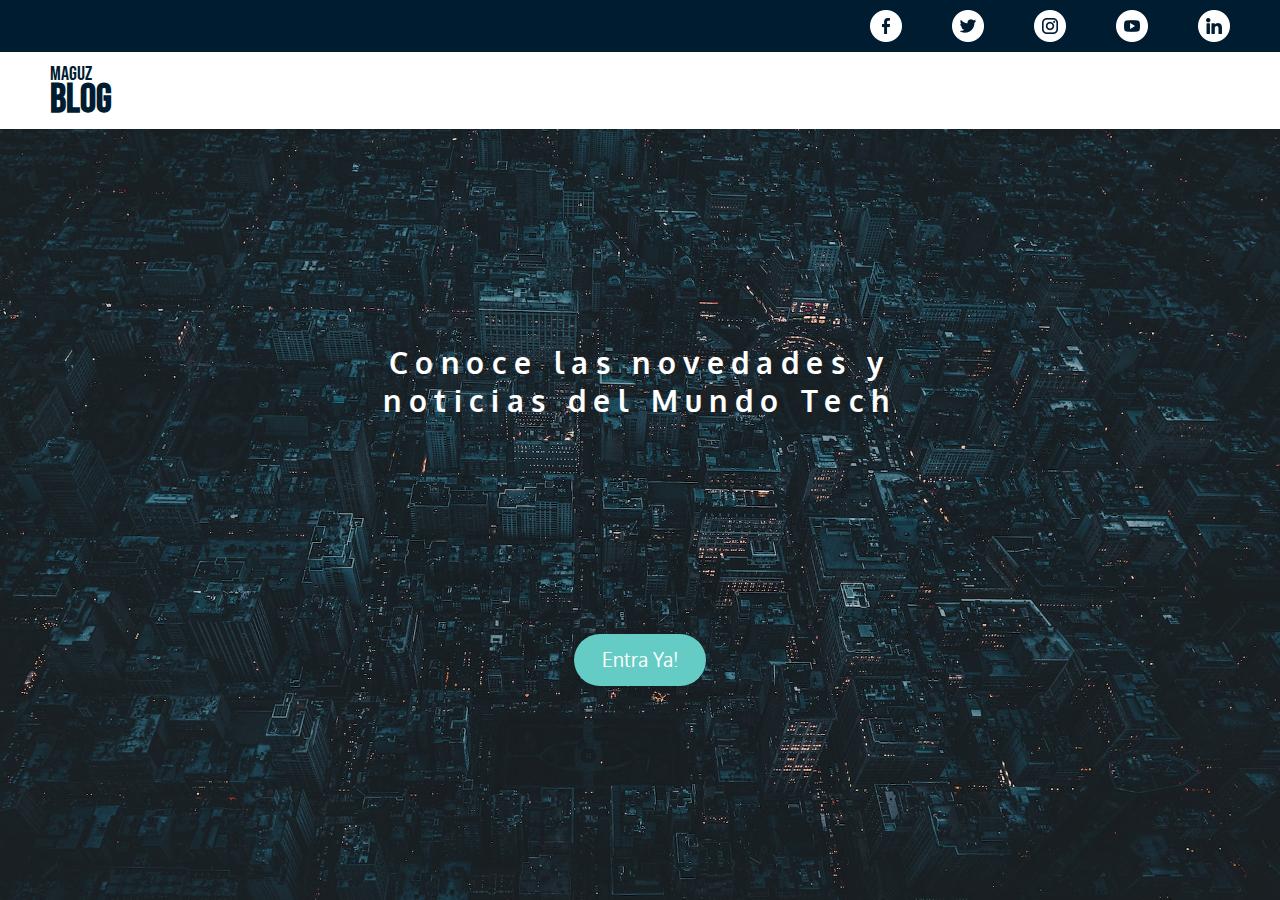
<file: index.html>
<!DOCTYPE html>
<html lang="es">
<head>
    <meta charset="UTF-8">
    <meta name="viewport" content="width=device-width, initial-scale=1.0">
    <title>Maguz Blog</title>
    <link rel="stylesheet" href="./css/main.css">
    <link rel="preconnect" href="https://fonts.googleapis.com">
    <link rel="preconnect" href="https://fonts.gstatic.com" crossorigin>
    <link href="https://fonts.googleapis.com/css2?family=Agdasima:wght@400;700&family=Bebas+Neue&family=Oxygen:wght@300;400;700&display=swap" rel="stylesheet">
</head>
<body>
    <header class="header">
        <div class="social-container">
            <a href="#"><img src="./assets/icons/facebook.png" alt="icono de facebook" class="social-icon"></a>
            <a href="#"><img src="./assets/icons/twitter.png" alt="icono de twitter" class="social-icon"></a>
            <a href="#"><img src="./assets/icons/instagram.png" alt="icono de instagram" class="social-icon"></a>
            <a href="#"><img src="./assets/icons/youtube.png" alt="icono de youtube" class="social-icon"></a>
            <a href="#"><img src="./assets/icons/linkedin.png" alt="icono de linkedin" class="social-icon"></a>
        </div>
        <div class="nav-container">
            <div class="logo-container">
                <a class="logo" href="./index.html">
                    <p class="logo-maguz">MAGUZ</p>
                    <p class="logo-blog">BLOG</p>
                </a>
            </div>
        </div>
    </header>

    <main class="main">
        <section class="main-container">
            <h1 class="main__title">Conoce las novedades y noticias del Mundo Tech</h1>
            <a class="main__button" href="./blogs.html">Entra Ya!</a>
        </section>
    </main>
</body>
</html>
</file>
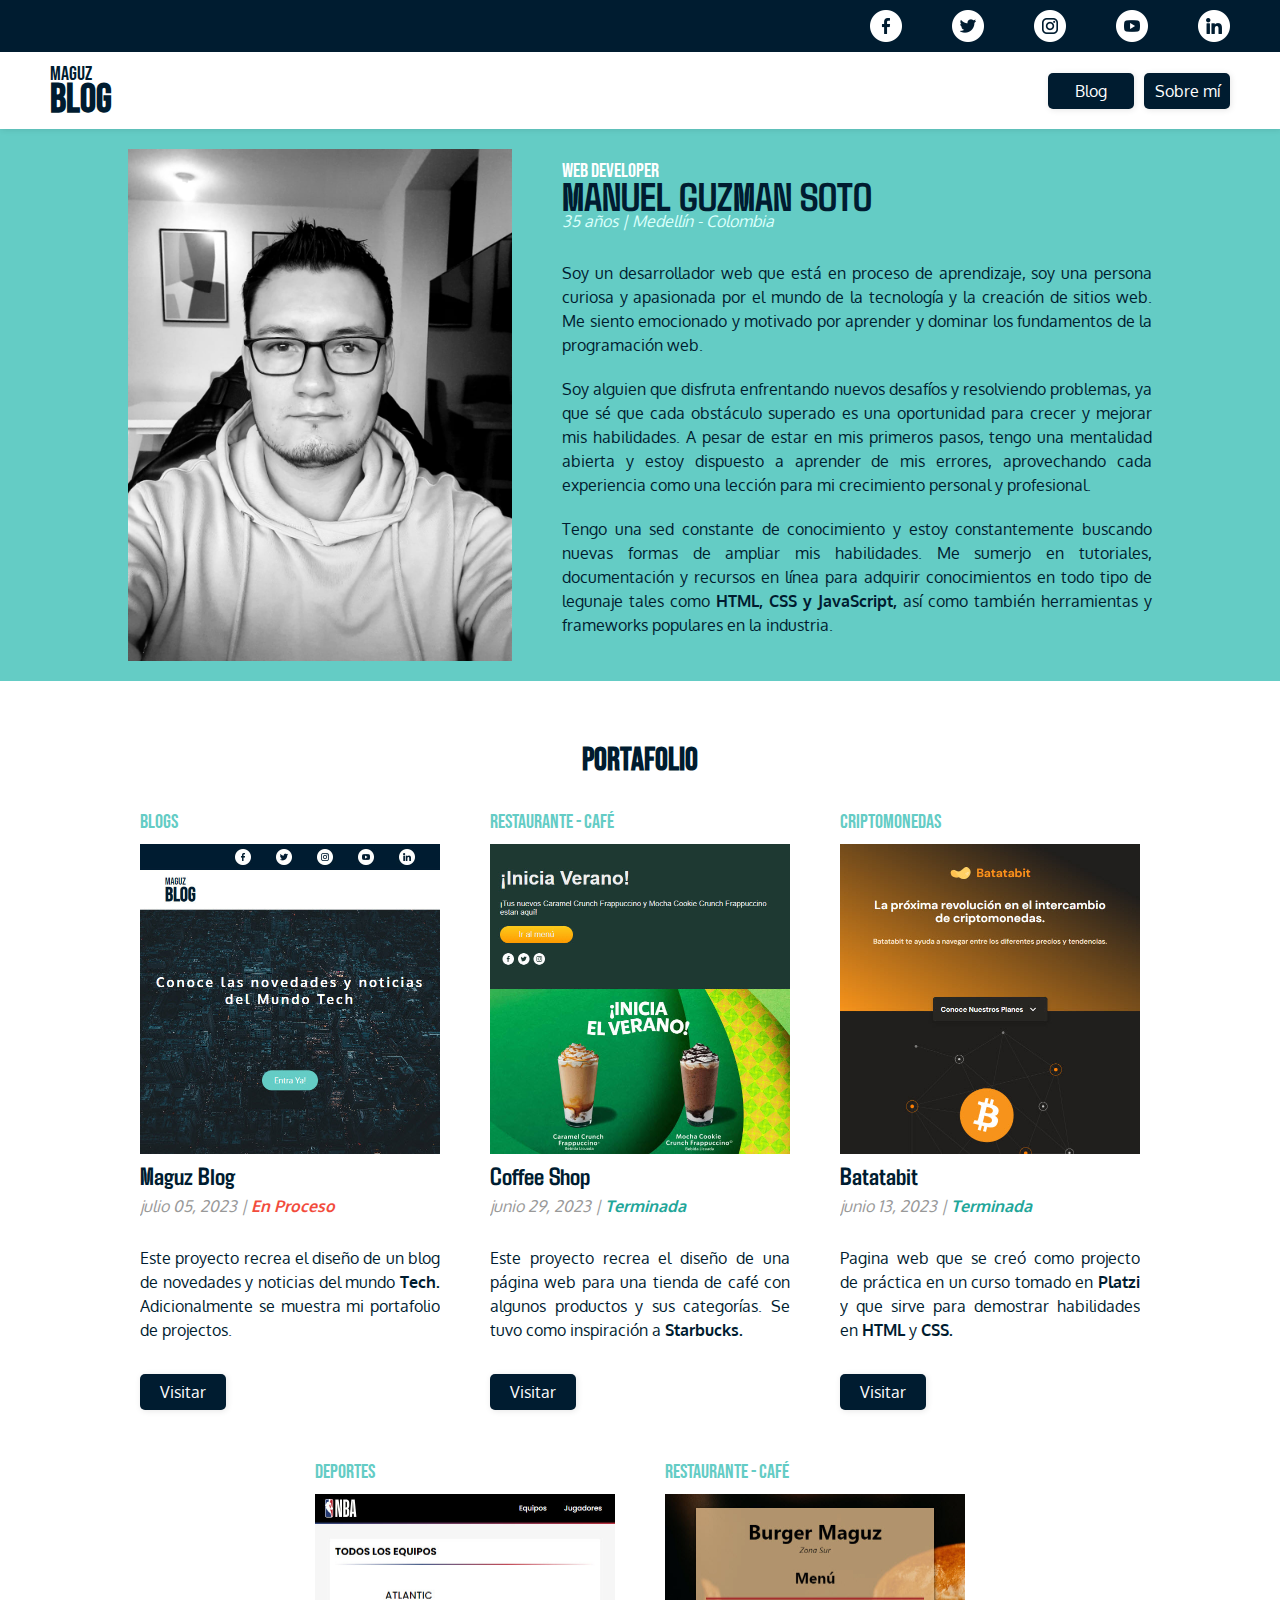
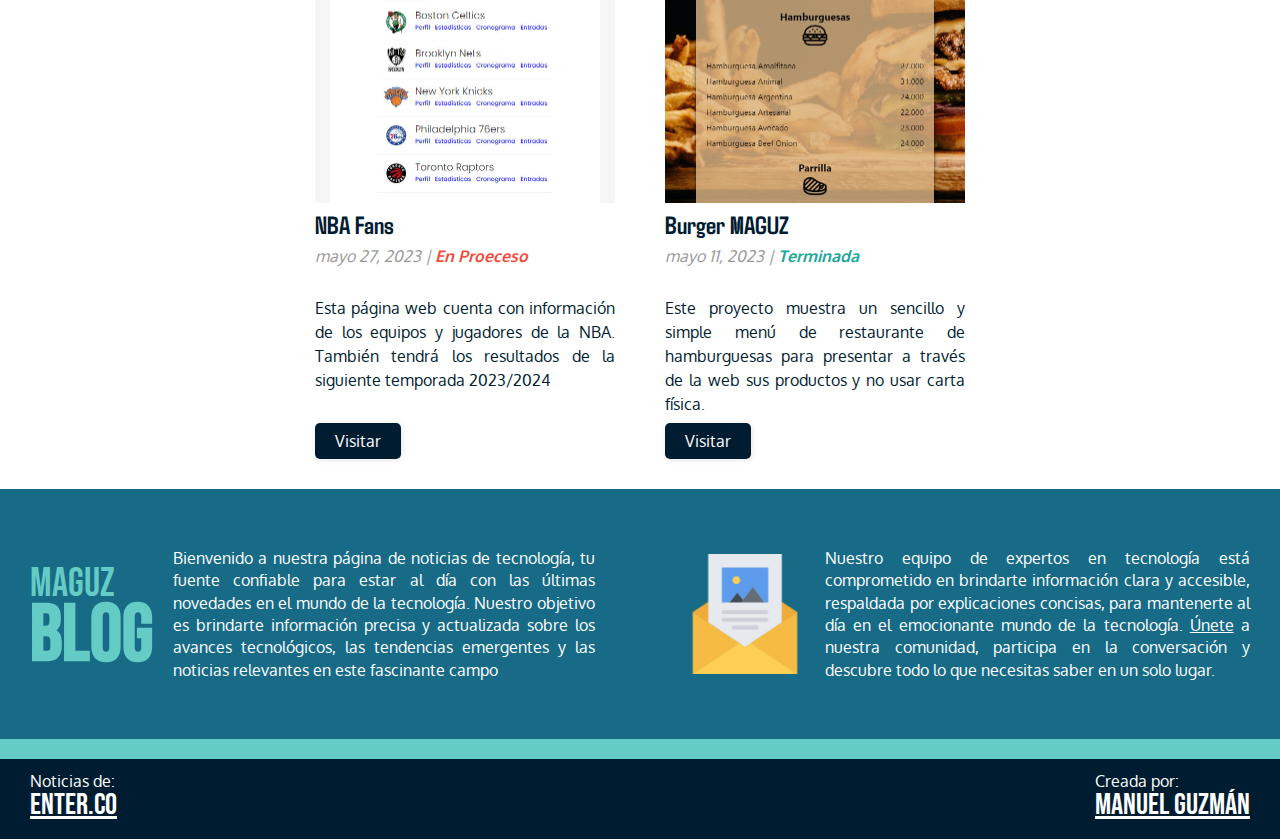
<file: perfil.html>
<!DOCTYPE html>
<html lang="es">
<head>
    <meta charset="UTF-8">
    <meta name="viewport" content="width=device-width, initial-scale=1.0">
    <title>Maguz Blog</title>
    <link rel="stylesheet" href="./css/main.css">
    <link rel="preconnect" href="https://fonts.googleapis.com">
    <link rel="preconnect" href="https://fonts.gstatic.com" crossorigin>
    <link href="https://fonts.googleapis.com/css2?family=Agdasima:wght@400;700&family=Bebas+Neue&family=Oxygen:wght@300;400;700&display=swap" rel="stylesheet">
</head>
<body>
    <header class="header">
        <div class="social-container">
            <a href="#"><img src="./assets/icons/facebook.png" alt="icono de facebook" class="social-icon"></a>
            <a href="#"><img src="./assets/icons/twitter.png" alt="icono de twitter" class="social-icon"></a>
            <a href="#"><img src="./assets/icons/instagram.png" alt="icono de instagram" class="social-icon"></a>
            <a href="#"><img src="./assets/icons/youtube.png" alt="icono de youtube" class="social-icon"></a>
            <a href="#"><img src="./assets/icons/linkedin.png" alt="icono de linkedin" class="social-icon"></a>
        </div>
        <div class="nav-container">
            <div class="logo-container">
                <a class="logo" href="./index.html">
                    <p class="logo-maguz">MAGUZ</p>
                    <p class="logo-blog">BLOG</p>
                </a>
            </div>
            <div class="nav">
                <a class="btn__read-more" href="./blogs.html">Blog</a>
                <a class="btn__read-more" href="https://github.com/maguz727" target="_blank">Sobre mí</a>
            </div>
        </div>
    </header>
    <main class="blog">
        <div class="profile__container">
            <section class="header__container">
                <article class="header__profile">
                    <div class="profile__image-container">
                        <img class="profile__image" src="./assets/images/foto-perfil.jpeg" alt="imagen mostrando dispositivos tecnológicos antigüos">
                    </div>
                    <div class="profile__content">
                        <P class="profession profession--white">Web Developer</P>
                        <h1 class="profile__name">MANUEL GUZMAN SOTO</h1>
                        <em class="profile__date">35 años | Medellín - Colombia</em>
                        <p class="profile__description">Soy un desarrollador web que está en proceso de aprendizaje, soy una persona curiosa y apasionada por el mundo de la tecnología y la creación de sitios web. Me siento emocionado y motivado por aprender y dominar los fundamentos de la programación web.</p>
                        <p class="profile__description">Soy alguien que disfruta enfrentando nuevos desafíos y resolviendo problemas, ya que sé que cada obstáculo superado es una oportunidad para crecer y mejorar mis habilidades. A pesar de estar en mis primeros pasos, tengo una mentalidad abierta y estoy dispuesto a aprender de mis errores, aprovechando cada experiencia como una lección para mi crecimiento personal y profesional.</p>
                        <p class="profile__description">Tengo una sed constante de conocimiento y estoy constantemente buscando nuevas formas de ampliar mis habilidades. Me sumerjo en tutoriales, documentación y recursos en línea para adquirir conocimientos en todo tipo de legunaje tales como <b>HTML, CSS y JavaScript,</b> así como también herramientas y frameworks populares en la industria.</p>
                    </div>
                </article>
            </section>

            <section class="latest-posts">
                <h2 class="section-title">PORTAFOLIO</h2>
                <div class="latest-posts__container">

                    <article class="project-card">
                        <p class="post-category">Blogs</p>
                        <div class="project-card__image-container">
                            <img class="project-card__image" src="./assets/images/project-blog.jpg" alt="Imagen de una página web de un blog">
                        </div>
                        <div class="project-card__content">
                            <div>
                                <h3 class="project-card__title">Maguz Blog</h3>
                                <em class="project-card__date">julio 05, 2023 | <span class="project-card__status status--doing">En Proceso</span> </em>
                            </div>
                            <p class="project-card__description">
                                Este proyecto recrea el diseño de un blog de novedades y noticias del mundo <b>Tech.</b> Adicionalmente se muestra mi portafolio de projectos.
                            </p>
                        </div>
                        <div class="card__button">
                            <a class="btn__read-more" href="https://maguz727.github.io/Blog/" target="_blank">Visitar</a>
                        </div>
                    </article>

                    <article class="project-card">
                        <p class="post-category">Restaurante - Café</p>
                        <div class="project-card__image-container">
                            <img class="project-card__image" src="./assets/images/project-coffee-shop.jpg" alt="Imagen de una página web de cafetería">
                        </div>
                        <div class="project-card__content">
                            <div>
                                <h3 class="project-card__title">Coffee Shop</h3>
                                <em class="project-card__date">junio 29, 2023 | <span class="project-card__status status--done">Terminada</span> </em>
                            </div>
                            <p class="project-card__description">
                                Este proyecto recrea el diseño de una página web para una tienda de café con algunos productos y sus categorías. Se tuvo como inspiración a <b>Starbucks.</b>
                            </p>
                        </div>
                        <div class="card__button">
                            <a class="btn__read-more" href="https://maguz727.github.io/batatabit/" target="_blank">Visitar</a>
                        </div>
                    </article>

                    <article class="project-card">
                        <p class="post-category">Criptomonedas</p>
                        <div class="project-card__image-container">
                            <img class="project-card__image" src="./assets/images/project-batatabit.jpg" alt="imagen de corazón con números binarios">
                        </div>
                        <div class="project-card__content">
                            <div>
                                <h3 class="project-card__title">Batatabit</h3>
                                <em class="project-card__date">junio 13, 2023 | <span class="project-card__status status--done">Terminada</span> </em>
                            </div>
                            <p class="project-card__description">
                                Pagina web que se creó como projecto de práctica en un curso tomado en <b>Platzi</b> y que sirve para demostrar habilidades en <b>HTML</b> y <b>CSS.</b>
                            </p>
                        </div>
                        <div class="card__button">
                            <a class="btn__read-more" href="https://maguz727.github.io/batatabit/" target="_blank">Visitar</a>
                        </div>
                    </article>
                    
                    <article class="project-card">
                        <p class="post-category">Deportes</p>
                        <div class="project-card__image-container">
                            <img class="project-card__image" src="./assets/images/project-nba-fans.jpg" alt="imagen de corazón con números binarios">
                        </div>
                        <div class="project-card__content">
                            <div>
                                <h3 class="project-card__title">NBA Fans</h3>
                                <em class="project-card__date">mayo 27, 2023 | <span class="project-card__status status--doing">En Proeceso</span> </em>
                            </div>
                            <p class="project-card__description">
                                Esta página web cuenta con información de los equipos y jugadores de la NBA. También tendrá los resultados de la siguiente temporada 2023/2024
                            </p>
                        </div>
                        <div class="card__button">
                            <a class="btn__read-more" href="https://maguz727.github.io/nba-fans/" target="_blank">Visitar</a>
                        </div>
                    </article>

                    <article class="project-card">
                        <p class="post-category">Restaurante - Café</p>
                        <div class="project-card__image-container">
                            <img class="project-card__image" src="./assets/images/project-menu.jpg" alt="Imagen de una página web de cafetería">
                        </div>
                        <div class="project-card__content">
                            <div>
                                <h3 class="project-card__title">Burger MAGUZ</h3>
                                <em class="project-card__date">mayo 11, 2023 | <span class="project-card__status status--done">Terminada</span> </em>
                            </div>
                            <p class="project-card__description">
                                Este proyecto muestra un sencillo y simple menú de restaurante de hamburguesas para presentar a través de la web sus productos y no usar carta física.
                            </p>
                        </div>
                        <div class="card__button">
                            <a class="btn__read-more" href="https://maguz727.github.io/menu-simple-restaurante/" target="_blank">Visitar</a>
                        </div>
                    </article>
                </div>
            </section>
            <section class="contact-info">
                <div>
                    <div class="contact">
                        <div class="logo-container logo-container--bottom">
                            <span class="logo--bottom">
                                <p class="logo-maguz logo-maguz--bottom">MAGUZ</p>
                                <p class="logo-blog logo-blog--bottom">BLOG</p>
                            </span>
                        </div>
                        <div class="contact__text">
                            <p>Bienvenido a nuestra página de noticias de tecnología, tu fuente confiable para estar al día con las últimas novedades en el mundo de la tecnología. Nuestro objetivo es brindarte información precisa y actualizada sobre los avances tecnológicos, las tendencias emergentes y las noticias relevantes en este fascinante campo</p>
                        </div>
                    </div>
                    <div class="contact">
                        <div class="icon-container">
                            <img class="icon-image" src="./assets/images/013-newsletter.png" alt="icono con una carta">
                        </div>
                        <div class="contact__text">
                            <p>Nuestro equipo de expertos en tecnología está comprometido en brindarte información clara y accesible, respaldada por explicaciones concisas, para mantenerte al día en el emocionante mundo de la tecnología. <a href="mailto:maguz727@gmail.com">Únete</a> a nuestra comunidad, participa en la conversación y descubre todo lo que necesitas saber en un solo lugar.</p>
                        </div>
                    </div>
                </div>
            </section>
        </div>
    </main>
    <footer class="footer">
        <div class="reference">
            <p class="reference__text">Noticias de: </p>
            <p><a class="reference__link" href="https://www.enter.co/" target="_blank">ENTER.CO</a></p>
        </div>
        <div class="info">
            <p class="info__text">Creada por:</p>
            <p><a class="info__link" href="https://github.com/maguz727" target="_blank">Manuel Guzmán</a></p>
        </div>
    </footer>
</body>
</html>
</file>
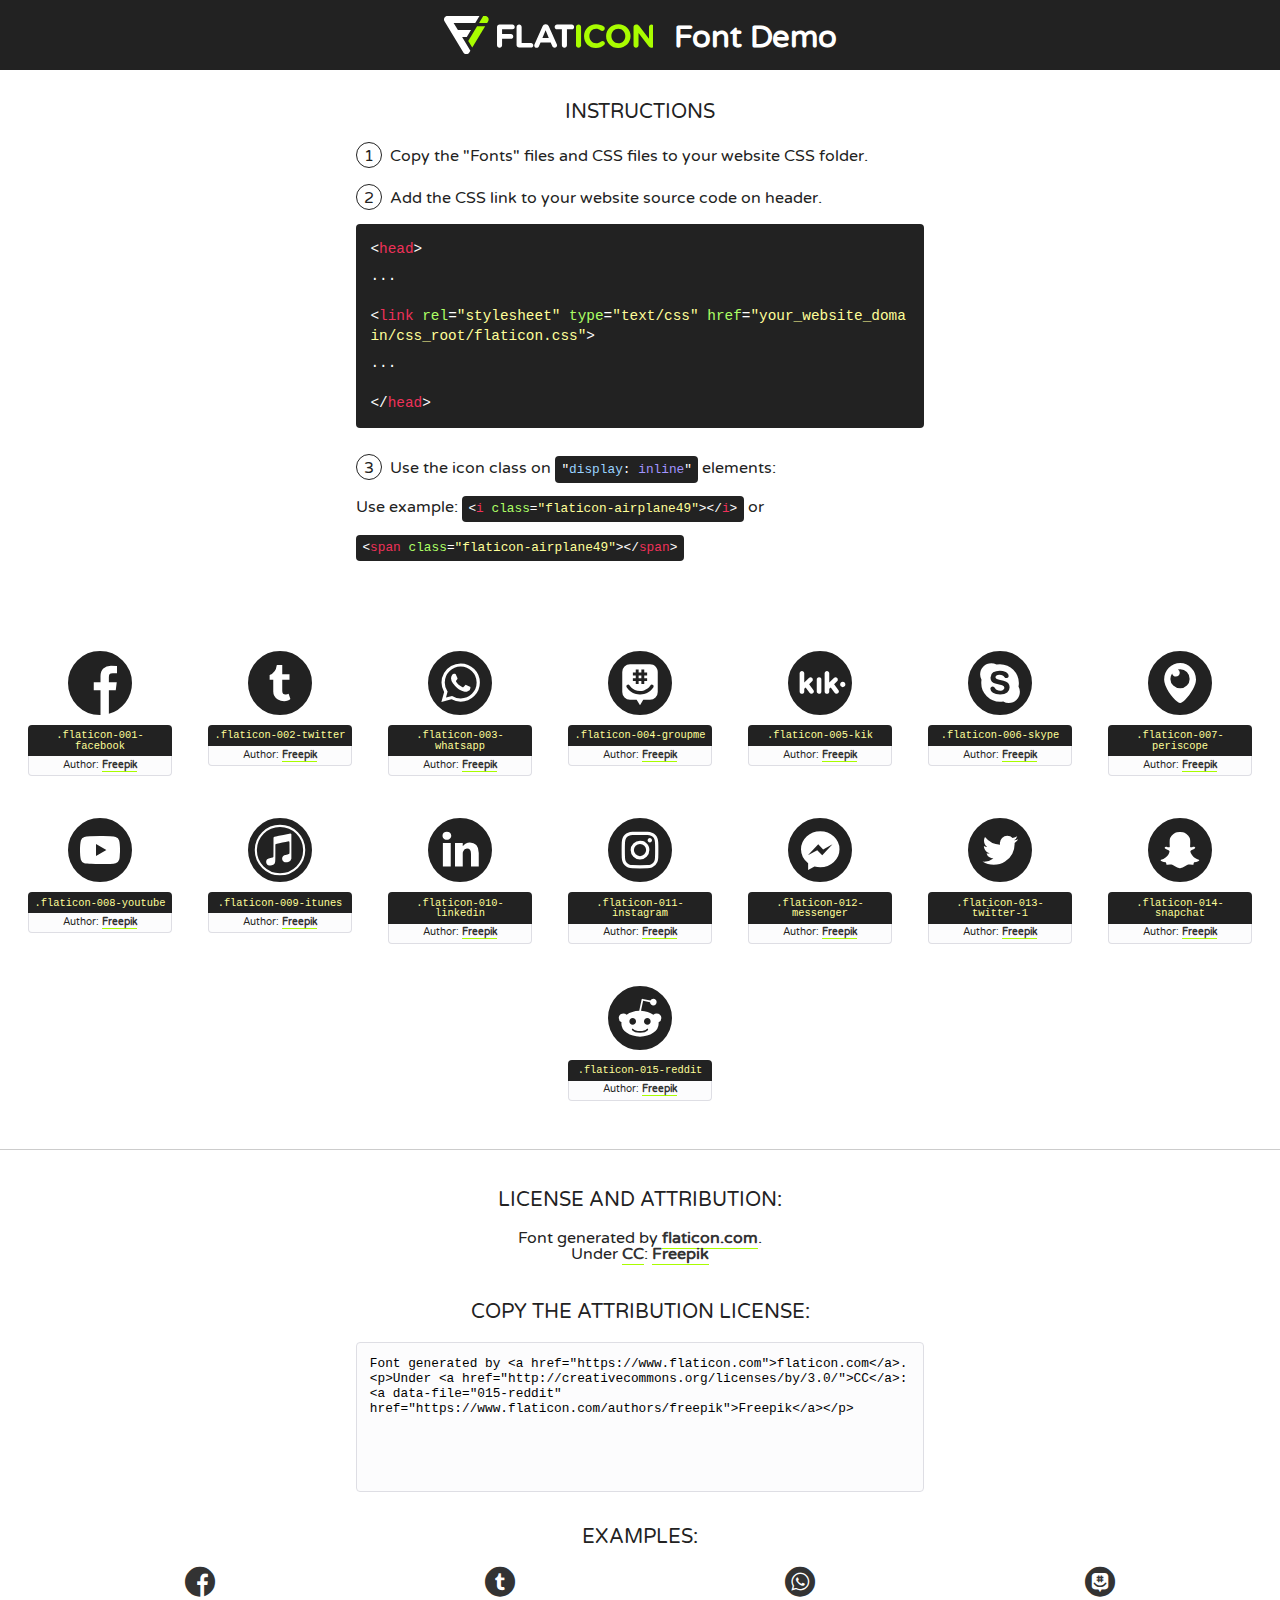
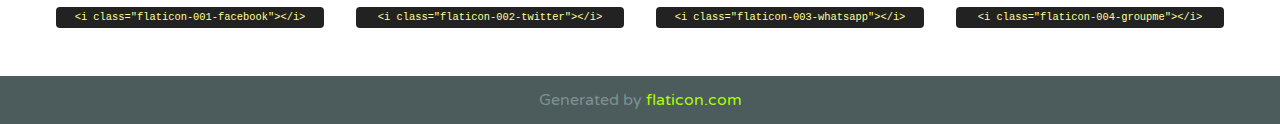
<file: css/font/flaticon.html>
<!DOCTYPE html>
<!--
  Flaticon icon font: Flaticon
  Creation date: 20/12/2018 09:27
-->
<html>
<!DOCTYPE html>
<html>

<head>
    <title>Flaticon WebFont</title>
    <link href="http://fonts.googleapis.com/css?family=Varela+Round" rel="stylesheet" type="text/css" />
    <link rel="stylesheet" type="text/css" href="flaticon.css">
    <meta charset="UTF-8">
    <style>
    html, body, div, span, applet, object, iframe,
    h1, h2, h3, h4, h5, h6, p, blockquote, pre,
    a, abbr, acronym, address, big, cite, code,
    del, dfn, em, img, ins, kbd, q, s, samp,
    small, strike, strong, sub, sup, tt, var,
    b, u, i, center,
    dl, dt, dd, ol, ul, li,
    fieldset, form, label, legend,
    table, caption, tbody, tfoot, thead, tr, th, td,
    article, aside, canvas, details, embed, 
    figure, figcaption, footer, header, hgroup, 
    menu, nav, output, ruby, section, summary,
    time, mark, audio, video {
        margin: 0;
        padding: 0;
        border: 0;
        font-size: 100%;
        font: inherit;
        vertical-align: baseline;
    }
    /* HTML5 display-role reset for older browsers */
    article, aside, details, figcaption, figure, 
    footer, header, hgroup, menu, nav, section {
        display: block;
    }
    body {
        line-height: 1;
    }
    ol, ul {
        list-style: none;
    }
    blockquote, q {
        quotes: none;
    }
    blockquote:before, blockquote:after,
    q:before, q:after {
        content: '';
        content: none;
    }
    table {
        border-collapse: collapse;
        border-spacing: 0;
    }
    body {
        font-family: 'Varela Round', Helvetica, Arial, sans-serif;
        font-size: 16px;
        color: #222;
    }
    a {
        color: #333;
        border-bottom: 1px solid #a9fd00;
        font-weight: bold;
        text-decoration: none;
    }
    * {
        -moz-box-sizing: border-box;
        -webkit-box-sizing: border-box;
        box-sizing: border-box;
        margin: 0;
        padding: 0;
    }
    [class^="flaticon-"]:before, [class*=" flaticon-"]:before, [class^="flaticon-"]:after, [class*=" flaticon-"]:after {
        font-family: Flaticon;
        font-size: 30px;
        font-style: normal;
        margin-left: 20px;
        color: #333;
    }
    .wrapper {
        max-width: 600px;
        margin: auto;
        padding: 0 1em;
    }
    .title {
        font-size: 1.25em;
        text-align: center;
        margin-bottom: 1em;
        text-transform: uppercase;
    }
    header {
        text-align: center;
        background-color: #222;
        color: #fff;
        padding: 1em;
    }
    header .logo {
        width: 210px;
        height: 38px;
        display: inline-block;
        vertical-align: middle;
        margin-right: 1em;
        border: none;
    }
    header strong {
        font-size: 1.95em;
        font-weight: bold;
        vertical-align: middle;
        margin-top: 5px;
        display: inline-block;
    }
    .demo {
        margin: 2em auto;
        line-height: 1.25em;
    }
    .demo ul li {
        margin-bottom: 1em;
    }
    .demo ul li .num {
        color: #222;
        border-radius: 20px;
        display: inline-block;
        width: 26px;
        padding: 3px;
        height: 26px;
        text-align: center;
        margin-right: 0.5em;
        border: 1px solid #222;
    }
    .demo ul li code {
        background-color: #222;
        border-radius: 4px;
        padding: 0.25em 0.5em;
        display: inline-block;
        color: #fff;
        font-family: Consolas,Monaco,Lucida Console,Liberation Mono,DejaVu Sans Mono,Bitstream Vera Sans Mono,Courier New, monospace;
        font-weight: lighter;
        margin-top: 1em;
        font-size: 0.8em;
        word-break: break-all;
    }
    .demo ul li code.big {
        padding: 1em;
        font-size: 0.9em;
    }
    .demo ul li code .red {
        color: #EF3159;
    }
    .demo ul li code .green {
        color: #ACFF65;
    }
    .demo ul li code .yellow {
        color: #FFFF99;
    }
    .demo ul li code .blue {
        color: #99D3FF;
    }
    .demo ul li code .purple {
        color: #A295FF;
    }
    .demo ul li code .dots {
        margin-top: 0.5em;
        display: block;
    }
    #glyphs {
        border-bottom: 1px solid #ccc;
        padding: 2em 0;
        text-align: center;
    }
    .glyph {
        display: inline-block;
        width: 9em;
        margin: 1em;
        text-align: center;
        vertical-align: top;
        background: #FFF;
    }
    .glyph .glyph-icon {
        padding: 10px;
        display: block;
        font-family:"Flaticon";
        font-size: 64px;
        line-height: 1;
    }
    .glyph .glyph-icon:before {
        font-size: 64px;
        color: #222;
        margin-left: 0;
    }
    .class-name {
        font-size: 0.65em;
        background-color: #222;
        color: #fff;
        border-radius: 4px 4px 0 0;
        padding: 0.5em;
        color: #FFFF99;
        font-family: Consolas,Monaco,Lucida Console,Liberation Mono,DejaVu Sans Mono,Bitstream Vera Sans Mono,Courier New, monospace;
    }
    .author-name {
        font-size: 0.6em;
        background-color: #fcfcfd;
        border: 1px solid #DEDEE4;
        border-top: 0;
        border-radius: 0 0 4px 4px;
        padding: 0.5em;
    }
    .class-name:last-child {
        font-size: 10px;
        color:#888;
    }
    .class-name:last-child a {
        font-size: 10px;
        color:#555;
    }
    .class-name:last-child a:hover {
        color:#a9fd00;
    }
    .glyph > input {
        display: block;
        width: 100px;
        margin: 5px auto;
        text-align: center;
        font-size: 12px;
        cursor: text;
    }
    .glyph > input.icon-input {
        font-family:"Flaticon";
        font-size: 16px;
        margin-bottom: 10px;
    }
    .attribution .title {
        margin-top: 2em;
    }
    .attribution textarea {
        background-color: #fcfcfd;
        padding: 1em;
        border: none;
        box-shadow: none;
        border: 1px solid #DEDEE4;
        border-radius: 4px;
        resize: none;
        width: 100%;
        height: 150px;
        font-size: 0.8em;
        font-family: Consolas,Monaco,Lucida Console,Liberation Mono,DejaVu Sans Mono,Bitstream Vera Sans Mono,Courier New, monospace;
        -webkit-appearance: none;
    }
    .iconsuse {
        margin: 2em auto;
        text-align: center;
        max-width: 1200px;
    }
    .iconsuse:after {
        content: '';
        display: table;
        clear: both;
    }
    .iconsuse .image {
        float: left;
        width: 25%;
        padding: 0 1em;
    }
    .iconsuse .image p {
        margin-bottom: 1em;
    }
    .iconsuse .image span {
        display: block;
        font-size: 0.65em;
        background-color: #222;
        color: #fff;
        border-radius: 4px;
        padding: 0.5em;
        color: #FFFF99;
        margin-top: 1em;
        font-family: Consolas,Monaco,Lucida Console,Liberation Mono,DejaVu Sans Mono,Bitstream Vera Sans Mono,Courier New, monospace;
    }
    #footer {
        text-align: center;
        background-color: #4C5B5C;
        color: #7c9192;
        padding: 1em;
    }
    #footer a {
        border: none;
        color: #a9fd00;
        font-weight: normal;
    }
    @media (max-width: 960px) {
        .iconsuse .image {
            width: 50%;
        }
    }
    @media (max-width: 560px) {
        .iconsuse .image {
            width: 100%;
        }
    }
    </style>
</head>

<body class="characters-off">

    <header>
        <a href="https://www.flaticon.com" target="_blank" class="logo">
            <svg version="1.1" xmlns="http://www.w3.org/2000/svg" xmlns:xlink="http://www.w3.org/1999/xlink" xmlns:a="http://ns.adobe.com/AdobeSVGViewerExtensions/3.0/" viewBox="0 0 560.875 102.036" enable-background="new 0 0 560.875 102.036" xml:space="preserve">
                <defs>
                </defs>
                <g>
                    <g class="letters">
                        <path fill="#ffffff" d="M141.596,29.675c0-3.777,2.985-6.767,6.764-6.767h34.438c3.426,0,6.15,2.728,6.15,6.15
                        c0,3.43-2.724,6.149-6.15,6.149h-27.674v13.091h23.719c3.429,0,6.151,2.724,6.151,6.15c0,3.43-2.723,6.149-6.151,6.149h-23.719
                        v17.574c0,3.773-2.986,6.761-6.764,6.761c-3.779,0-6.764-2.989-6.764-6.761V29.675z"></path>
                        <path fill="#ffffff" d="M193.844,29.149c0-3.781,2.985-6.767,6.764-6.767c3.776,0,6.763,2.985,6.763,6.767v42.957h25.039
                        c3.426,0,6.149,2.726,6.149,6.153c0,3.425-2.723,6.15-6.149,6.15h-31.802c-3.779,0-6.764-2.986-6.764-6.768V29.149z"></path>
                        <path fill="#ffffff" d="M241.891,75.71l21.438-48.407c1.492-3.341,4.215-5.357,7.906-5.357h0.792
                        c3.686,0,6.323,2.017,7.815,5.357l21.439,48.407c0.436,0.967,0.701,1.845,0.701,2.723c0,3.602-2.809,6.501-6.414,6.501
                        c-3.161,0-5.269-1.845-6.499-4.655l-4.132-9.661h-27.059l-4.301,10.102c-1.144,2.631-3.426,4.214-6.237,4.214
                        c-3.517,0-6.24-2.81-6.24-6.325C241.1,77.64,241.451,76.677,241.891,75.71z M279.932,58.666l-8.521-20.297l-8.526,20.297H279.932
                        z"></path>
                        <path fill="#ffffff" d="M314.864,35.387H301.86c-3.429,0-6.239-2.813-6.239-6.238c0-3.429,2.811-6.24,6.239-6.24h39.533
                        c3.426,0,6.237,2.811,6.237,6.24c0,3.425-2.811,6.238-6.237,6.238h-13.001v42.785c0,3.773-2.99,6.761-6.764,6.761
                        c-3.779,0-6.764-2.989-6.764-6.761V35.387z"></path>
                        <path fill="#A9FD00" d="M352.615,29.149c0-3.781,2.985-6.767,6.767-6.767c3.774,0,6.761,2.985,6.761,6.767v49.024
                        c0,3.773-2.987,6.761-6.761,6.761c-3.781,0-6.767-2.989-6.767-6.761V29.149z"></path>
                        <path fill="#A9FD00" d="M374.132,53.836v-0.179c0-17.481,13.178-31.801,32.065-31.801c9.22,0,15.459,2.458,20.557,6.238
                        c1.402,1.054,2.637,2.985,2.637,5.357c0,3.692-2.985,6.59-6.681,6.59c-1.845,0-3.071-0.702-4.044-1.319
                        c-3.776-2.813-7.729-4.393-12.562-4.393c-10.364,0-17.831,8.611-17.831,19.154v0.173c0,10.542,7.291,19.329,17.831,19.329
                        c5.715,0,9.492-1.756,13.359-4.834c1.049-0.874,2.458-1.491,4.039-1.491c3.429,0,6.325,2.813,6.325,6.236
                        c0,2.106-1.056,3.78-2.282,4.834c-5.539,4.834-12.036,7.733-21.878,7.733C387.572,85.464,374.132,71.493,374.132,53.836z"></path>
                        <path fill="#A9FD00" d="M433.009,53.836v-0.179c0-17.481,13.79-31.801,32.766-31.801c18.981,0,32.592,14.143,32.592,31.628v0.173
                        c0,17.483-13.785,31.807-32.769,31.807C446.625,85.464,433.009,71.32,433.009,53.836z M484.224,53.836v-0.179
                        c0-10.539-7.725-19.326-18.626-19.326c-10.893,0-18.449,8.611-18.449,19.154v0.173c0,10.542,7.73,19.329,18.626,19.329
                        C476.676,72.986,484.224,64.378,484.224,53.836z"></path>
                        <path fill="#A9FD00" d="M506.233,29.321c0-3.774,2.99-6.763,6.767-6.763h1.401c3.252,0,5.183,1.583,7.029,3.953l26.093,34.265
                        V29.059c0-3.692,2.99-6.677,6.681-6.677c3.683,0,6.671,2.985,6.671,6.677v48.934c0,3.78-2.987,6.765-6.764,6.765h-0.436
                        c-3.257,0-5.188-1.581-7.034-3.953l-27.056-35.492v32.944c0,3.687-2.985,6.676-6.678,6.676c-3.683,0-6.673-2.989-6.673-6.676
                        V29.321z"></path>
                    </g>
                    <g class="insignia">
                        <path fill="#ffffff" d="M48.372,56.137h12.517l11.156-18.537H37.186L25.688,18.539h57.825L94.668,0H9.271
                        C5.925,0,2.842,1.801,1.198,4.716c-1.644,2.907-1.593,6.482,0.134,9.343l50.38,83.501c1.678,2.781,4.689,4.476,7.938,4.476
                        c3.246,0,6.257-1.695,7.935-4.476l2.898-4.804L48.372,56.137z"></path>
                        <g class="i">
                            <path fill="#A9FD00" d="M93.575,18.539h0.031v0.004l21.652,0.004l2.705-4.488c1.727-2.861,1.778-6.436,0.133-9.343
                            C116.454,1.801,113.371,0,110.026,0h-5.294L93.575,18.539z"></path>
                            <polygon fill="#A9FD00" points="88.291,27.356 64.725,66.486 75.519,84.404 109.942,27.356"></polygon>
                        </g>
                    </g>
                </g>
            </svg>
        </a>
        <strong>Font Demo</strong>
    </header>


    <section class="demo wrapper">

        <p class="title">Instructions</p>

        <ul>
            <li>
                <span class="num">1</span>Copy the "Fonts" files and CSS files to your website CSS folder.
            </li>
            <li>
                <span class="num">2</span>Add the CSS link to your website source code on header.
                <code class="big">
                    &lt;<span class="red">head</span>&gt;
                    <br/><span class="dots">...</span>
                    <br/>&lt;<span class="red">link</span> <span class="green">rel</span>=<span class="yellow">"stylesheet"</span> <span class="green">type</span>=<span class="yellow">"text/css"</span> <span class="green">href</span>=<span class="yellow">"your_website_domain/css_root/flaticon.css"</span>&gt;
                    <br/><span class="dots">...</span>
                    <br/>&lt;/<span class="red">head</span>&gt;
                </code>
            </li>

            <li>
                <p>
                    <span class="num">3</span>Use the icon class on <code>"<span class="blue">display</span>:<span class="purple"> inline</span>"</code> elements:
                    <br />
                    Use example: <code>&lt;<span class="red">i</span> <span class="green">class</span>=<span class="yellow">&quot;flaticon-airplane49&quot;</span>&gt;&lt;/<span class="red">i</span>&gt;</code> or <code>&lt;<span class="red">span</span> <span class="green">class</span>=<span class="yellow">&quot;flaticon-airplane49&quot;</span>&gt;&lt;/<span class="red">span</span>&gt;</code>
            </li>
        </ul>

    </section>




   <section id="glyphs">          
    
      
        <div class="glyph"><div class="glyph-icon flaticon-001-facebook"></div>
            <div class="class-name">.flaticon-001-facebook</div>
            <div class="author-name">Author: <a data-file="001-facebook" href="https://www.flaticon.com/authors/freepik">Freepik</a> </div> 
        </div>        
        
        <div class="glyph"><div class="glyph-icon flaticon-002-twitter"></div>
            <div class="class-name">.flaticon-002-twitter</div>
            <div class="author-name">Author: <a data-file="002-twitter" href="https://www.flaticon.com/authors/freepik">Freepik</a> </div> 
        </div>        
        
        <div class="glyph"><div class="glyph-icon flaticon-003-whatsapp"></div>
            <div class="class-name">.flaticon-003-whatsapp</div>
            <div class="author-name">Author: <a data-file="003-whatsapp" href="https://www.flaticon.com/authors/freepik">Freepik</a> </div> 
        </div>        
        
        <div class="glyph"><div class="glyph-icon flaticon-004-groupme"></div>
            <div class="class-name">.flaticon-004-groupme</div>
            <div class="author-name">Author: <a data-file="004-groupme" href="https://www.flaticon.com/authors/freepik">Freepik</a> </div> 
        </div>        
        
        <div class="glyph"><div class="glyph-icon flaticon-005-kik"></div>
            <div class="class-name">.flaticon-005-kik</div>
            <div class="author-name">Author: <a data-file="005-kik" href="https://www.flaticon.com/authors/freepik">Freepik</a> </div> 
        </div>        
        
        <div class="glyph"><div class="glyph-icon flaticon-006-skype"></div>
            <div class="class-name">.flaticon-006-skype</div>
            <div class="author-name">Author: <a data-file="006-skype" href="https://www.flaticon.com/authors/freepik">Freepik</a> </div> 
        </div>        
        
        <div class="glyph"><div class="glyph-icon flaticon-007-periscope"></div>
            <div class="class-name">.flaticon-007-periscope</div>
            <div class="author-name">Author: <a data-file="007-periscope" href="https://www.flaticon.com/authors/freepik">Freepik</a> </div> 
        </div>        
        
        <div class="glyph"><div class="glyph-icon flaticon-008-youtube"></div>
            <div class="class-name">.flaticon-008-youtube</div>
            <div class="author-name">Author: <a data-file="008-youtube" href="https://www.flaticon.com/authors/freepik">Freepik</a> </div> 
        </div>        
        
        <div class="glyph"><div class="glyph-icon flaticon-009-itunes"></div>
            <div class="class-name">.flaticon-009-itunes</div>
            <div class="author-name">Author: <a data-file="009-itunes" href="https://www.flaticon.com/authors/freepik">Freepik</a> </div> 
        </div>        
        
        <div class="glyph"><div class="glyph-icon flaticon-010-linkedin"></div>
            <div class="class-name">.flaticon-010-linkedin</div>
            <div class="author-name">Author: <a data-file="010-linkedin" href="https://www.flaticon.com/authors/freepik">Freepik</a> </div> 
        </div>        
        
        <div class="glyph"><div class="glyph-icon flaticon-011-instagram"></div>
            <div class="class-name">.flaticon-011-instagram</div>
            <div class="author-name">Author: <a data-file="011-instagram" href="https://www.flaticon.com/authors/freepik">Freepik</a> </div> 
        </div>        
        
        <div class="glyph"><div class="glyph-icon flaticon-012-messenger"></div>
            <div class="class-name">.flaticon-012-messenger</div>
            <div class="author-name">Author: <a data-file="012-messenger" href="https://www.flaticon.com/authors/freepik">Freepik</a> </div> 
        </div>        
        
        <div class="glyph"><div class="glyph-icon flaticon-013-twitter-1"></div>
            <div class="class-name">.flaticon-013-twitter-1</div>
            <div class="author-name">Author: <a data-file="013-twitter-1" href="https://www.flaticon.com/authors/freepik">Freepik</a> </div> 
        </div>        
        
        <div class="glyph"><div class="glyph-icon flaticon-014-snapchat"></div>
            <div class="class-name">.flaticon-014-snapchat</div>
            <div class="author-name">Author: <a data-file="014-snapchat" href="https://www.flaticon.com/authors/freepik">Freepik</a> </div> 
        </div>        
        
        <div class="glyph"><div class="glyph-icon flaticon-015-reddit"></div>
            <div class="class-name">.flaticon-015-reddit</div>
            <div class="author-name">Author: <a data-file="015-reddit" href="https://www.flaticon.com/authors/freepik">Freepik</a> </div> 
        </div>        
        

    </section>



    <section class="attribution wrapper"   style="text-align:center;">

      <div class="title">License and attribution:</div><div class="attrDiv">Font generated by <a href="https://www.flaticon.com">flaticon.com</a>. <div><p>Under <a href="http://creativecommons.org/licenses/by/3.0/">CC</a>: <a data-file="015-reddit" href="https://www.flaticon.com/authors/freepik">Freepik</a></p>  </div>
      </div>
      <div class="title">Copy the Attribution License:</div>

    <textarea onclick="this.focus();this.select();">Font generated by &lt;a href=&quot;https://www.flaticon.com&quot;&gt;flaticon.com&lt;/a&gt;. <p>Under <a href="http://creativecommons.org/licenses/by/3.0/">CC</a>: <a data-file="015-reddit" href="https://www.flaticon.com/authors/freepik">Freepik</a></p>  
     </textarea>

    </section>

    <section class="iconsuse">

          <div class="title">Examples:</div>            
             
            <div class="image">
                <p>
                    <i class="glyph-icon flaticon-001-facebook"></i> 
                    <span>&lt;i class=&quot;flaticon-001-facebook&quot;&gt;&lt;/i&gt;</span>
                </p>
            </div>
            
            <div class="image">
                <p>
                    <i class="glyph-icon flaticon-002-twitter"></i> 
                    <span>&lt;i class=&quot;flaticon-002-twitter&quot;&gt;&lt;/i&gt;</span>
                </p>
            </div>
            
            <div class="image">
                <p>
                    <i class="glyph-icon flaticon-003-whatsapp"></i> 
                    <span>&lt;i class=&quot;flaticon-003-whatsapp&quot;&gt;&lt;/i&gt;</span>
                </p>
            </div>
            
            <div class="image">
                <p>
                    <i class="glyph-icon flaticon-004-groupme"></i> 
                    <span>&lt;i class=&quot;flaticon-004-groupme&quot;&gt;&lt;/i&gt;</span>
                </p>
            </div>
                       
        </div>
                            
    </section>

<div id="footer">
    <div>Generated by <a href="https://www.flaticon.com">flaticon.com</a>
    </div>
</div>



</body>
</html>
</file>
<file: css/main.css>
:root {
    --black            : #001C30;
    --navy             : #176B87;
    --teal             : #64CCC5;
    --mint             : #DAFFFB;
    --white            : #FFFFFF;
    --shadow           : 1px 1px 6px rgba(0, 0, 0, 0.1);
    --text-primary     : 'Oxygen', sans-serif;
    --title-primary    : 'Agdasima', sans-serif;
    --title-secundary  : 'Bebas Neue', sans-serif;
}


* {
    margin: 0;
    padding: 0;
}


html {
    font-size: 62.5%;
}

body {
    font-size: 1.6rem;
}

html, body {
    display: flex;
    flex-direction: column;
    box-sizing: border-box;
    font-family: var(--text-primary);
    height: 100%;
    color: var(--black);
}


/* HEADER */

.header {
    display: grid;
    box-shadow:  var(--shadow);
    z-index: 1;
}


.social-container {
    display: flex;
    justify-content: space-around;
    align-items: center;
    gap: 10px;
    background-color: var(--black);
    padding: 10px 0;

}

.social-icon {
    width: 32px;
    display: block;
}

.nav-container {
    display: flex;
    flex-direction: column;
    justify-content: center;
    align-items:center;
    padding: 10px 50px;
    gap: 20px;
    background-color: var(--white)
}

.nav {
    display: flex;
    gap: 10px;
}

.logo {
    font-family: var(--title-secundary);
    text-decoration: none;
    color: var(--black);
}

.logo:hover {
    color: var(--teal);
}

.logo-maguz {
    font-size: 2rem;
    font-weight: 300;
}

.logo-blog {
    font-size: 4rem;
    font-weight: 700;
    line-height: .7;
    padding-bottom: 5px;
}

.logo--bottom {
    font-family: var(--title-secundary);
    text-decoration: none;
    color: var(--teal);
}

.logo-maguz--bottom {
    font-size: 4rem;
}

.logo-blog--bottom {
    font-size: 8rem;
}

/* MAIN */

.main {
    display: flex;
    justify-content: center;
    height: 100%; 
    background-image: url('../assets/images/bg-medium-two.jpg');
    background-repeat: no-repeat;
    background-position: center;
    background-size: cover;  
}

.main-container {
    display: flex;
    flex-direction: column;
    align-items: center;
    justify-content: space-evenly;
    width: 90%;
    max-width: 600px;  
}

.main__title {
    text-align: center;
    color: var(--white);
    letter-spacing: calc(1px + .5vw);
    font-size: calc(2.4rem + .5vw);
}

.main__button {
    display: inline-block;
    background-color: var(--teal);
    padding: calc(.7rem + .5vw);
    border-radius: 50px;
    width: calc(8rem + 2vw);
    font-size: calc(1.3rem + .5vw);
    text-align: center;
    text-decoration: none;
    color: var(--white);
    box-shadow: var(--shadow);
}

.main__button:hover {
    color: var(--black);
    background-color: var(--white);
}

/* BLOGS - LATEST POST*/

.blog__container {
    width: 100%;
    display: flex;
    flex-direction: column;
    align-items: center;
}

.last-post__container {
    width: 100%;
    background-color: var(--teal);
    min-height: 440px;
    margin-bottom: 30px;
}

.section-title {
    font-family: var(--title-secundary);
    font-size: 3.2rem;
    padding-top: 30px;
    margin-bottom: 30px;
    text-align: center;
}

.last-post {
    display: flex;
    flex-direction: column;
    align-items: center;
    width: 80%;
    gap: 20px;
    margin: 0 auto;
    padding: 20px 0;
}


.last-post__image {
    display: block;
    width: 100%;
    max-width: 500px;
    height: auto;
}

.post-category {
    color: var(--teal);
    font-family: var(--title-secundary);
    font-size: 2rem;
}

.post-category--white {
    color: var(--white);
}

.last-post__title {
    padding-bottom: 10px;
    font-family: var(--title-primary);
    font-size: 3.2rem;
    line-height: 1;
    text-align: justify;
    color: var(--black);
}

.last-post__text {
    padding: 20px 0;
    text-align: justify;
    color: var(--black);
    line-height: 1.5;
}

/* BUTTON READ MORE */

.btn__read-more {
    display: inline-block;
    text-decoration: none;
    background-color: var(--black);
    color: var(--white);
    width: 70px;
    padding: 8px;
    text-align: center;
    border-radius: 5px;
    box-shadow: var(--shadow);
}

.btn__read-more:hover {
    /* background-color: var(--light-black); */
    background-color: rgb(0, 28, 48, 0.9);
}

/* LATEST POSTS */

.latest-posts {
    width: 80%;
    margin-bottom: 30px;
}

.latest-posts__container {
    display: flex;
    flex-wrap: wrap;
    gap: 50px;
    justify-content: center;
    max-width: 1200px;
    margin: 0 auto;
}

/* CARDS */

.card {
    display: flex;
    flex-direction: column;
    max-width: 300px;
    gap: 10px;
}

.card__image {
    display: block;
    width: 100%;
    max-width: 400px;
    height: auto;
}

.card__content {
    display: flex;
    flex-direction: column;
    gap: 30px;
    height: 395px;
    overflow: hidden;
}

.card__title {
    font-family: var(--title-primary);
    font-size: 2.5rem;
    line-height: .9;
    margin-bottom: 10px;
}

.card__date {
    color: #999999;
}

.card__date--mint {
    color: var(--mint);
}

.card__description {
    text-align: justify;
    line-height: 1.5;
}

/* FOOTER */

.footer {
    display: flex;
    justify-content: space-between;
    align-items: center;
    border-top: 20px solid var(--teal);
    background-color: var(--black);
    padding: 0 30px;
    min-height: 80px;
}

.reference__text {
    color: var(--white);
    line-height: .7;
}

.reference__link {
    color: var(--white);
    font-family: var(--title-secundary);
    font-size: 3rem;
}

.reference__link:hover {
    color: var(--teal);
}

.info__text {
    color: var(--white);
    line-height: .7;
}

.info__link {
    color: var(--white);
    font-family: var(--title-secundary);
    font-size: 3rem;
}

.info__link:hover {
    color: var(--teal);
}


/* POSTS */

.blog-container {
    display: flex;
    flex-direction: column;
    align-items: center;
    width: 100%;
}

.post {
    width: 90%;
    max-width: 800px;
}

.post__header {
    display: flex;
    justify-content: center;
    margin-top: 30px;
    margin-bottom: 60px;
}

.post__image {
    width: 100%;
    max-width: 800px;
}

.post__title {
    line-height: 1;
    margin-bottom: 10px;
    font-size: 3rem;
}

.post__date {
    display: block;
    margin-bottom: 30px;
    color: #999999;
}

.post__description {
    display: flex;
    flex-direction: column;
    gap: 20px;
    margin-bottom: 60px;
    line-height: 1.8;
}

.post__description img {
    width: 100%;
    max-width: 368px;
    align-self: center;
}

.post__description a {
    color: var(--teal);
}

.post__description a:hover {
    color: var(--black);
}

/* CONTACT */

.contact-info {
    display: flex;
    white-space: inherit;
    height: 100%;
    min-height: 250px;
    background-color: var(--navy);
    justify-content: space-evenly;
    align-items: center;
    width: 100%;
}

.contact-info > div {
    display: flex;
    flex-direction: column;
    gap: 30px;
    justify-content: space-around;
}

.contact {
    display: flex;
    flex-direction: column;
    align-items: center;
    gap: 20px;
    padding: 30px;
}

.icon-container {
    display: flex;
    flex-direction: column;
    justify-content: center;
}

.icon-image {
    width: 100%;
    max-width: 120px;
    min-width: 120px;
}

.contact__text {
    display: flex;
    flex-direction: column;
    gap: 10px;
    color: var(--white);
    line-height: 1.4;
    text-align: justify;
}

.contact__text a {
    color: var(--white);
}

.contact__text a:hover {
    color: var(--black);
}

/* PROFILE */

.profile__container {
    width: 100%;
    display: flex;
    flex-direction: column;
    align-items: center;
}

.header__container {
    width: 100%;
    background-color: var(--teal);
    min-height: 440px;
    margin-bottom: 30px;
}

.header__profile {
    display: flex;
    flex-direction: column;
    align-items: center;
    width: 80%;
    gap: 20px;
    margin: 0 auto;
    padding: 20px 0;
}


.profile__image {
    display: block;
    width: 100%;
    max-width: 400px;
    height: auto;
}

.profession {
    color: var(--teal);
    font-family: var(--title-secundary);
    font-size: 2rem;
    line-height: .8;
}

.profession--white {
    color: var(--white);
}

.profile__name {
    font-family: var(--title-primary);
    line-height: 1;
    font-size: 4rem;
    color: var(--black);
    line-height: .8;
}

.profile__date {
    color: var(--mint);
    margin-bottom: 20px;
}

.profile__description {
    padding: 10px 0;
    text-align: justify;
    color: var(--black);
    line-height: 1.5;
}

/* PROJECTS */

.project-card {
    display: flex;
    flex-direction: column;
    max-width: 300px;
    gap: 10px;
}

.project-card__image {
    display: block;
    width: 100%;
    max-width: 400px;
    height: auto;
}

.project-card__content {
    display: flex;
    flex-direction: column;
    gap: 30px;
    height: 200px;
    overflow: hidden;
}

.project-card__title {
    font-family: var(--title-primary);
    font-size: 2.5rem;
    line-height: .9;
    margin-bottom: 10px;
}

.project-card__date {
    color: #999999;
}

.status--doing {
    color: #F24C3D;
    font-weight: 700;
}

.status--done {
    color: #22A699;
    font-weight: 700;
}

.project-card__description {
    text-align: justify;
    line-height: 1.5;
}



/* MEDIA QUERYS */

@media screen  and (min-width: 426px) {
    .social-container {
        justify-content: end;
        gap: 50px;
        padding-right: 50px;
    }

    .nav-container {
        justify-content: space-between;
        flex-direction: row;
    }
    

}

@media screen  and (min-width: 768px) {
    .last-post {
        flex-direction: row;
        gap: 50px;
    }

    .last-post__image-container {
        width: 60%;
        display: flex;
        justify-content: center;
    }

    .last-post__content {
        width: 40%;
        display: flex;
        flex-direction: column;
        justify-content: space-evenly;
    }

    .profile__image-container {
        /* width: 60%; */
        display: flex;
        justify-content: center;
    }

    .profile__content {
        width: 100%;
        display: flex;
        flex-direction: column;
        justify-content: space-evenly;
    }

    
}

@media screen  and (min-width: 1024px) {
    .contact {
        flex-direction: row;
        width: 100%;
    }

    .contact-info > div {
        flex-direction: row;
        max-width: 100%;
    }

    .header__profile {
        flex-direction: row;
        gap: 50px;
    }

    .profile__content {
        width: 60%;
    }
}
</file>
<file: css/font/flaticon.css>
/*
  	Flaticon icon font: Flaticon
  	Creation date: 20/12/2018 09:27
  	*/

@font-face {
  font-family: "Flaticon";
  src: url("./Flaticon.eot");
  src: url("./Flaticon.eot?#iefix") format("embedded-opentype"),
       url("./Flaticon.woff") format("woff"),
       url("./Flaticon.ttf") format("truetype"),
       url("./Flaticon.svg#Flaticon") format("svg");
  font-weight: normal;
  font-style: normal;
}

@media screen and (-webkit-min-device-pixel-ratio:0) {
  @font-face {
    font-family: "Flaticon";
    src: url("./Flaticon.svg#Flaticon") format("svg");
  }
}

[class^="flaticon-"]:before, [class*=" flaticon-"]:before,
[class^="flaticon-"]:after, [class*=" flaticon-"]:after {   
  font-family: Flaticon;
        font-size: 30px;
font-style: normal;
margin-left: 20px;
}

.flaticon-001-facebook:before { content: "\f100"; }
.flaticon-002-twitter:before { content: "\f101"; }
.flaticon-003-whatsapp:before { content: "\f102"; }
.flaticon-004-groupme:before { content: "\f103"; }
.flaticon-005-kik:before { content: "\f104"; }
.flaticon-006-skype:before { content: "\f105"; }
.flaticon-007-periscope:before { content: "\f106"; }
.flaticon-008-youtube:before { content: "\f107"; }
.flaticon-009-itunes:before { content: "\f108"; }
.flaticon-010-linkedin:before { content: "\f109"; }
.flaticon-011-instagram:before { content: "\f10a"; }
.flaticon-012-messenger:before { content: "\f10b"; }
.flaticon-013-twitter-1:before { content: "\f10c"; }
.flaticon-014-snapchat:before { content: "\f10d"; }
.flaticon-015-reddit:before { content: "\f10e"; }
</file>
